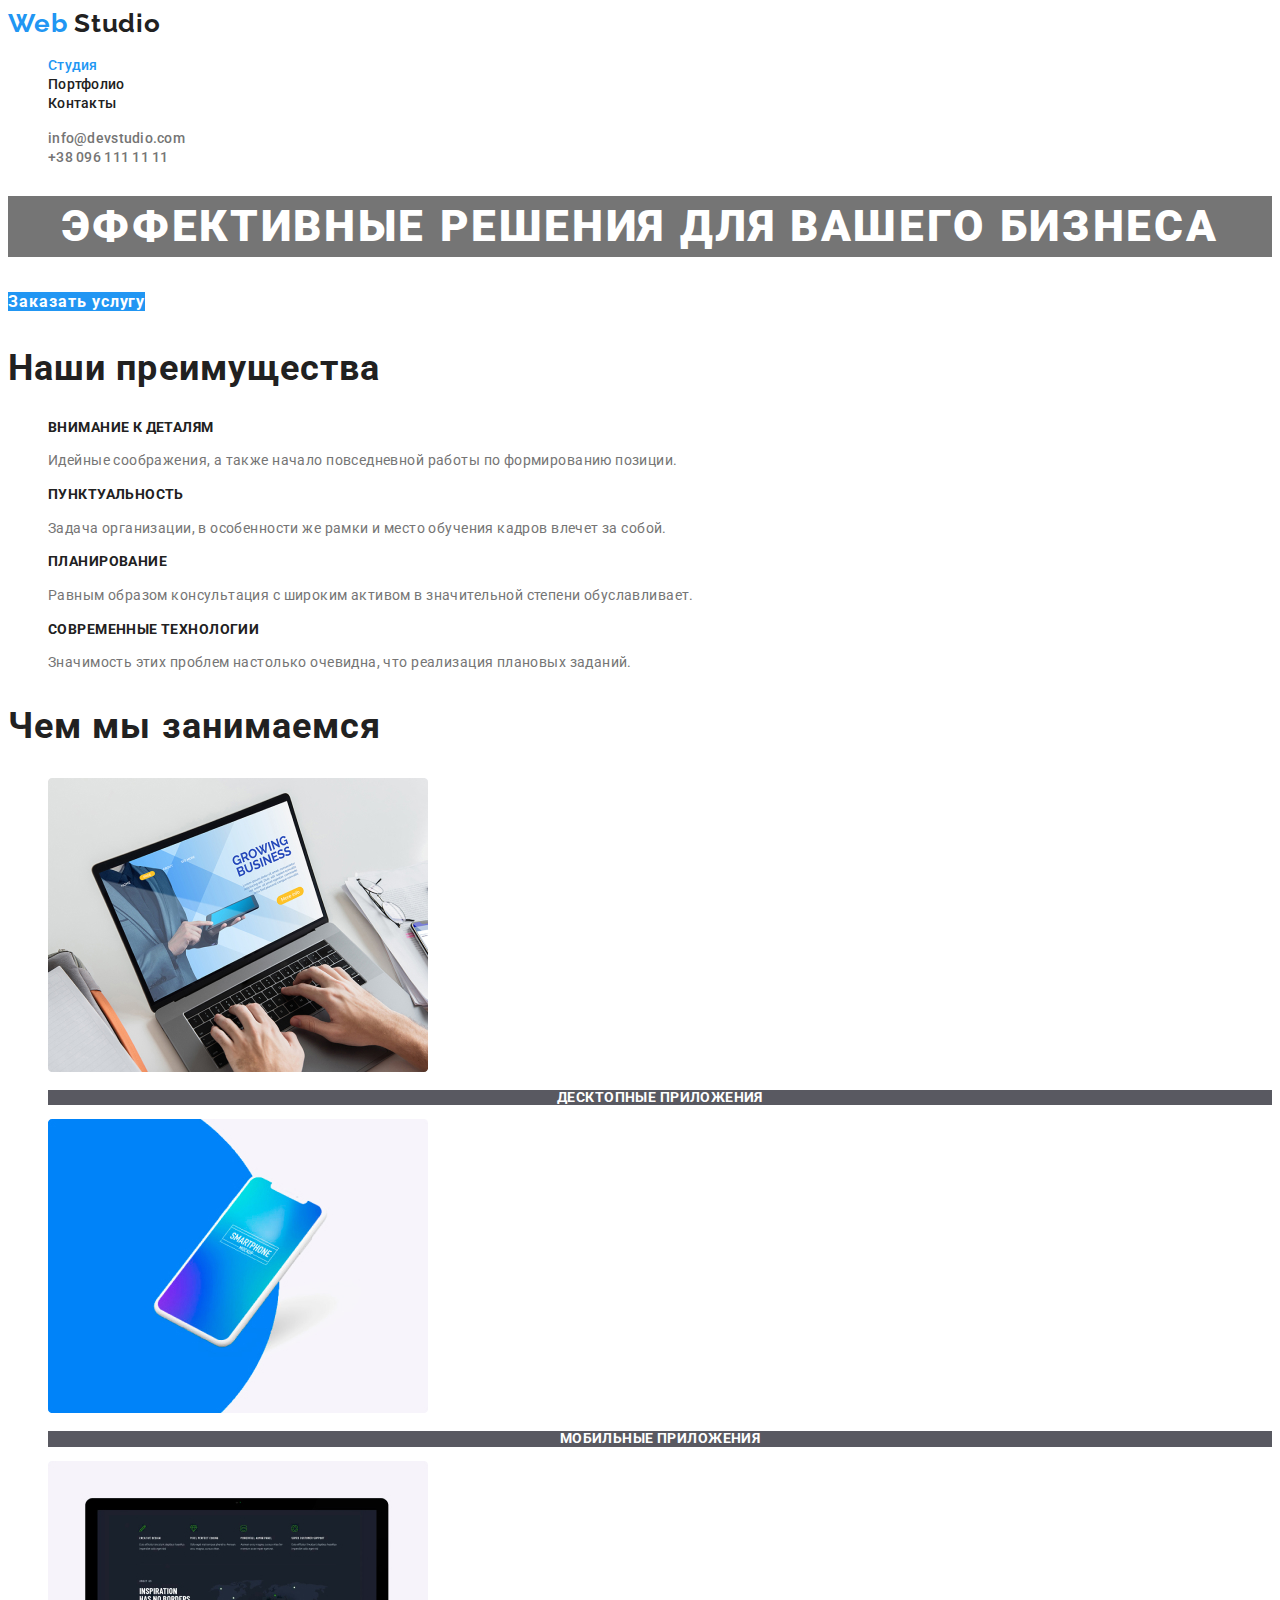
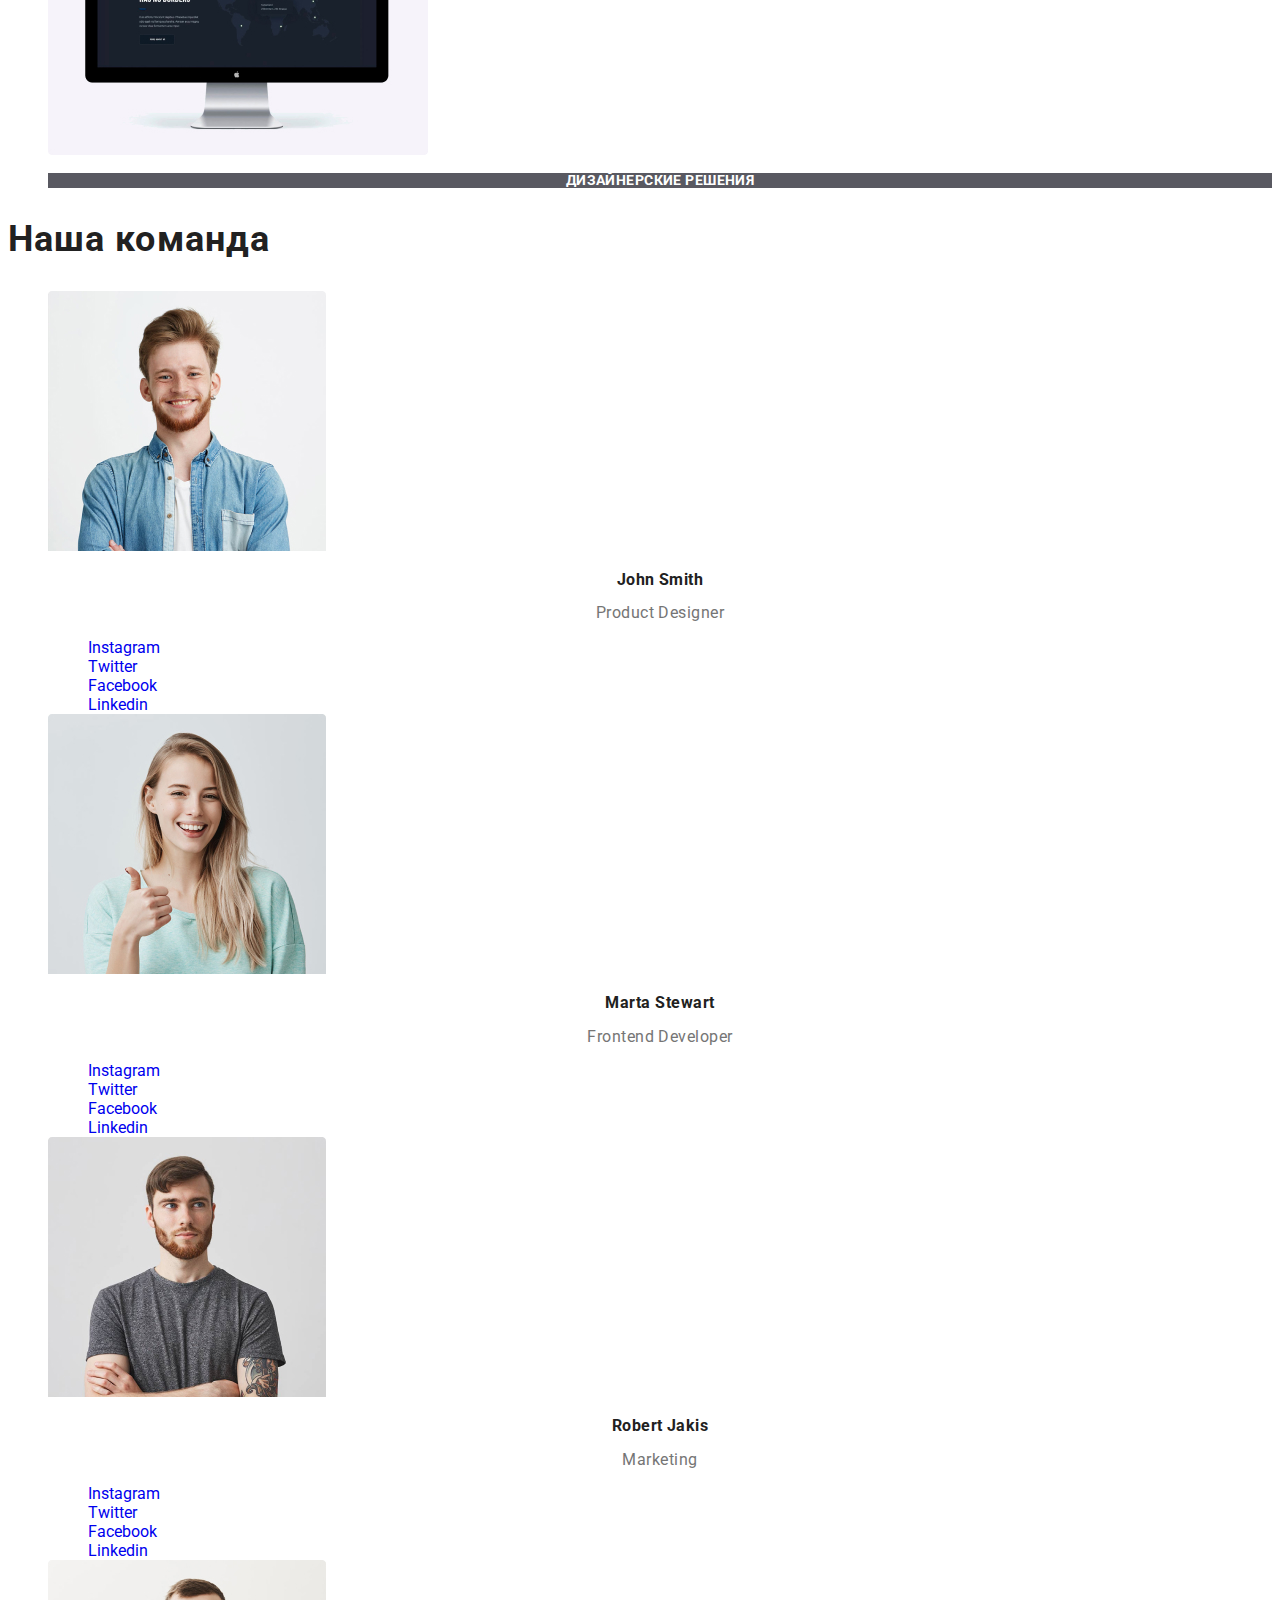
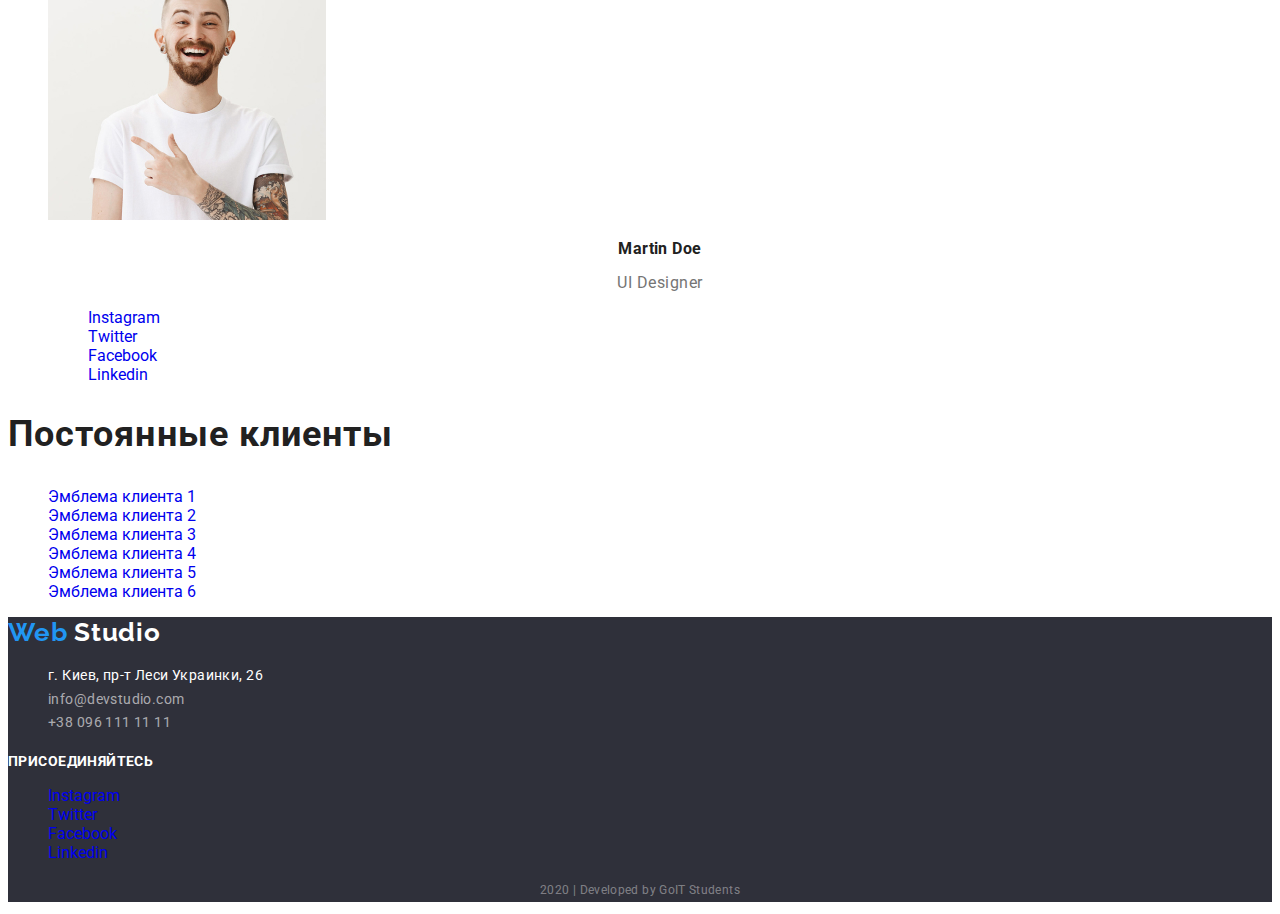
<file: index.html>
<!DOCTYPE html>
<html lang="ru">
  <head>
    <meta charset="UTF-8" />
    <meta name="viewport" content="width=device-width, initial-scale=1.0" />
    <title>Document</title>
    <link
      href="https://fonts.googleapis.com/css2?family=Raleway:wght@700&family=Roboto:wght@400;500;700;900&display=swap"
      rel="stylesheet"
    />
    <link rel="stylesheet" href="./css/styles.css" />
  </head>

  <body>
    <!--Шапка-->
    <header>
      <nav>
        <a href="./index.html" class="logo link"
          >Web <span class="logo-header">Studio</span></a
        >
        <ul class="site-nav list">
          <li><a href="./index.html" class="current link">Студия</a></li>
          <li><a href="./portfolio.html" class="link">Портфолио</a></li>
          <li><a href="#" class="link">Контакты</a></li>
        </ul>
      </nav>

      <ul class="contacts list">
        <li>
          <a href="mailto:info@devstudio.com" class="link"
            >info@devstudio.com</a
          >
        </li>
        <li>
          <a href="tel:+380961111111" class="link">+38 096 111 11 11</a>
        </li>
      </ul>
    </header>

    <main>
      <!--Герой-->
      <section class="hero">
        <h1 class="hero-title">эффективные решения для вашего бизнеса</h1>
        <a class="button">Заказать услугу</a>
      </section>

      <!--Наши преимущества-->
      <section>
        <h2 class="section-title">Наши преимущества</h2>
        <ul class="list">
          <li>
            <h3 class="advantages-title">Внимание к деталям</h3>
            <p class="text">
              Идейные соображения, а также начало повседневной работы по
              формированию позиции.
            </p>
          </li>
          <li>
            <h3 class="advantages-title">Пунктуальность</h3>
            <p class="text">
              Задача организации, в особенности же рамки и место обучения кадров
              влечет за собой.
            </p>
          </li>
          <li>
            <h3 class="advantages-title">Планирование</h3>
            <p class="text">
              Равным образом консультация с широким активом в значительной
              степени обуславливает.
            </p>
          </li>
          <li>
            <h3 class="advantages-title">Современные технологии</h3>
            <p class="text">
              Значимость этих проблем настолько очевидна, что реализация
              плановых заданий.
            </p>
          </li>
        </ul>
      </section>

      <!--Чем мы занимаемся-->
      <section>
        <h2 class="section-title">Чем мы занимаемся</h2>
        <ul class="list">
          <li>
            <img
              src="./images/app.jpg"
              alt="человек работающий за компьютером"
              width="380"
              height="294"
            />
            <h3 class="work-title">Десктопные приложения</h3>
          </li>
          <li>
            <img
              src="./images/phone.jpg"
              alt="смартфон"
              width="380"
              height="294"
            />
            <h3 class="work-title">Мобильные приложения</h3>
          </li>
          <li>
            <img
              src="./images/screen.jpg"
              alt="экран компьютера с дизайном программы"
              width="380"
              height="294"
            />
            <h3 class="work-title">Дизайнерские решения</h3>
          </li>
        </ul>
      </section>

      <!--Наша команда-->
      <section>
        <h2 class="section-title">Наша команда</h2>
        <ul class="list">
          <li>
            <img
              src="./images/smith-photo.jpg"
              alt="фото Джона Смитта"
              width="278"
              height="260"
            />
            <h3 class="worker-name">John Smith</h3>
            <p class="worker-job">Product Designer</p>
            <ul class="list">
              <li>
                <a
                  href="#"
                  aria-label="Ссылка на Instagram"
                  class="socials link"
                  >Instagram</a
                >
              </li>
              <li>
                <a href="#" aria-label="Ссылка на Twitter" class="socials link"
                  >Twitter</a
                >
              </li>
              <li>
                <a href="#" aria-label="Ссылка на Facebook" class="socials link"
                  >Facebook</a
                >
              </li>
              <li>
                <a href="#" aria-label="Ссылка на Linkedin" class="socials link"
                  >Linkedin</a
                >
              </li>
            </ul>
          </li>
          <li>
            <img
              src="./images/steward-photo.jpg"
              alt="фото Марты Стюарт"
              width="278"
              height="260"
            />
            <h3 class="worker-name">Marta Stewart</h3>
            <p class="worker-job">Frontend Developer</p>
            <ul class="list">
              <li>
                <a
                  href="#"
                  aria-label="Ссылка на Instagram"
                  class="socials link"
                  >Instagram</a
                >
              </li>
              <li>
                <a href="#" aria-label="Ссылка на Twitter" class="socials link"
                  >Twitter</a
                >
              </li>
              <li>
                <a href="#" aria-label="Ссылка на Facebook" class="socials link"
                  >Facebook</a
                >
              </li>
              <li>
                <a href="#" aria-label="Ссылка на Linkedin" class="socials link"
                  >Linkedin</a
                >
              </li>
            </ul>
          </li>
          <li>
            <img
              src="./images/jakis-photo.jpg"
              alt="фото Роберта Джекиса"
              width="278"
              height="260"
            />
            <h3 class="worker-name">Robert Jakis</h3>
            <p class="worker-job">Marketing</p>
            <ul class="list">
              <li>
                <a
                  href="#"
                  aria-label="Ссылка на Instagram"
                  class="socials link"
                  >Instagram</a
                >
              </li>
              <li>
                <a href="#" aria-label="Ссылка на Twitter" class="socials link"
                  >Twitter</a
                >
              </li>
              <li>
                <a href="#" aria-label="Ссылка на Facebook" class="socials link"
                  >Facebook</a
                >
              </li>
              <li>
                <a href="#" aria-label="Ссылка на Linkedin" class="socials link"
                  >Linkedin</a
                >
              </li>
            </ul>
          </li>
          <li>
            <img
              src="./images/doe-photo.jpg"
              alt="фото Мартина Доу"
              width="278"
              height="260"
            />
            <h3 class="worker-name">Martin Doe</h3>
            <p class="worker-job">UI Designer</p>
            <ul class="list">
              <li>
                <a
                  href="#"
                  aria-label="Ссылка на Instagram"
                  class="socials link"
                  >Instagram</a
                >
              </li>
              <li>
                <a href="#" aria-label="Ссылка на Twitter" class="socials link"
                  >Twitter</a
                >
              </li>
              <li>
                <a href="#" aria-label="Ссылка на Facebook" class="socials link"
                  >Facebook</a
                >
              </li>
              <li>
                <a href="#" aria-label="Ссылка на Linkedin" class="socials link"
                  >Linkedin</a
                >
              </li>
            </ul>
          </li>
        </ul>
      </section>

      <!--Постоянные клиенты-->
      <section>
        <h2 class="section-title">Постоянные клиенты</h2>
        <ul class="list">
          <li><a href="#" class="clients link">Эмблема клиента 1</a></li>
          <li><a href="#" class="clients link">Эмблема клиента 2</a></li>
          <li><a href="#" class="clients link">Эмблема клиента 3</a></li>
          <li><a href="#" class="clients link">Эмблема клиента 4</a></li>
          <li><a href="#" class="clients link">Эмблема клиента 5</a></li>
          <li><a href="#" class="clients link">Эмблема клиента 6</a></li>
        </ul>
      </section>
    </main>

    <!--Футер-->
    <footer class="footer">
      <div>
        <a href="./index.html" class="logo link"
          >Web <span class="logo-footer">Studio</span></a
        >
        <address>
          <ul class="list">
            <li class="address">г. Киев, пр-т Леси Украинки, 26</li>
            <li>
              <a href="mailto:info@devstudio.com" class="footer-contacts link"
                >info@devstudio.com</a
              >
            </li>
            <li>
              <a href="tel:+380961111111" class="footer-contacts link"
                >+38 096 111 11 11</a
              >
            </li>
          </ul>
        </address>
      </div>

      <div>
        <b class="label">присоединяйтесь</b>
        <ul class="list">
          <li>
            <a href="#" aria-label="Ссылка на Instagram" class="socials link"
              >Instagram</a
            >
          </li>
          <li>
            <a href="#" aria-label="Ссылка на Twitter" class="socials link"
              >Twitter</a
            >
          </li>
          <li>
            <a href="#" aria-label="Ссылка на Facebook" class="socials link"
              >Facebook</a
            >
          </li>
          <li>
            <a href="#" aria-label="Ссылка на Linkedin" class="socials link"
              >Linkedin</a
            >
          </li>
        </ul>
      </div>

      <p class="copyright">2020 | Developed by GoIT Students</p>
    </footer>
  </body>
</html>
</file>
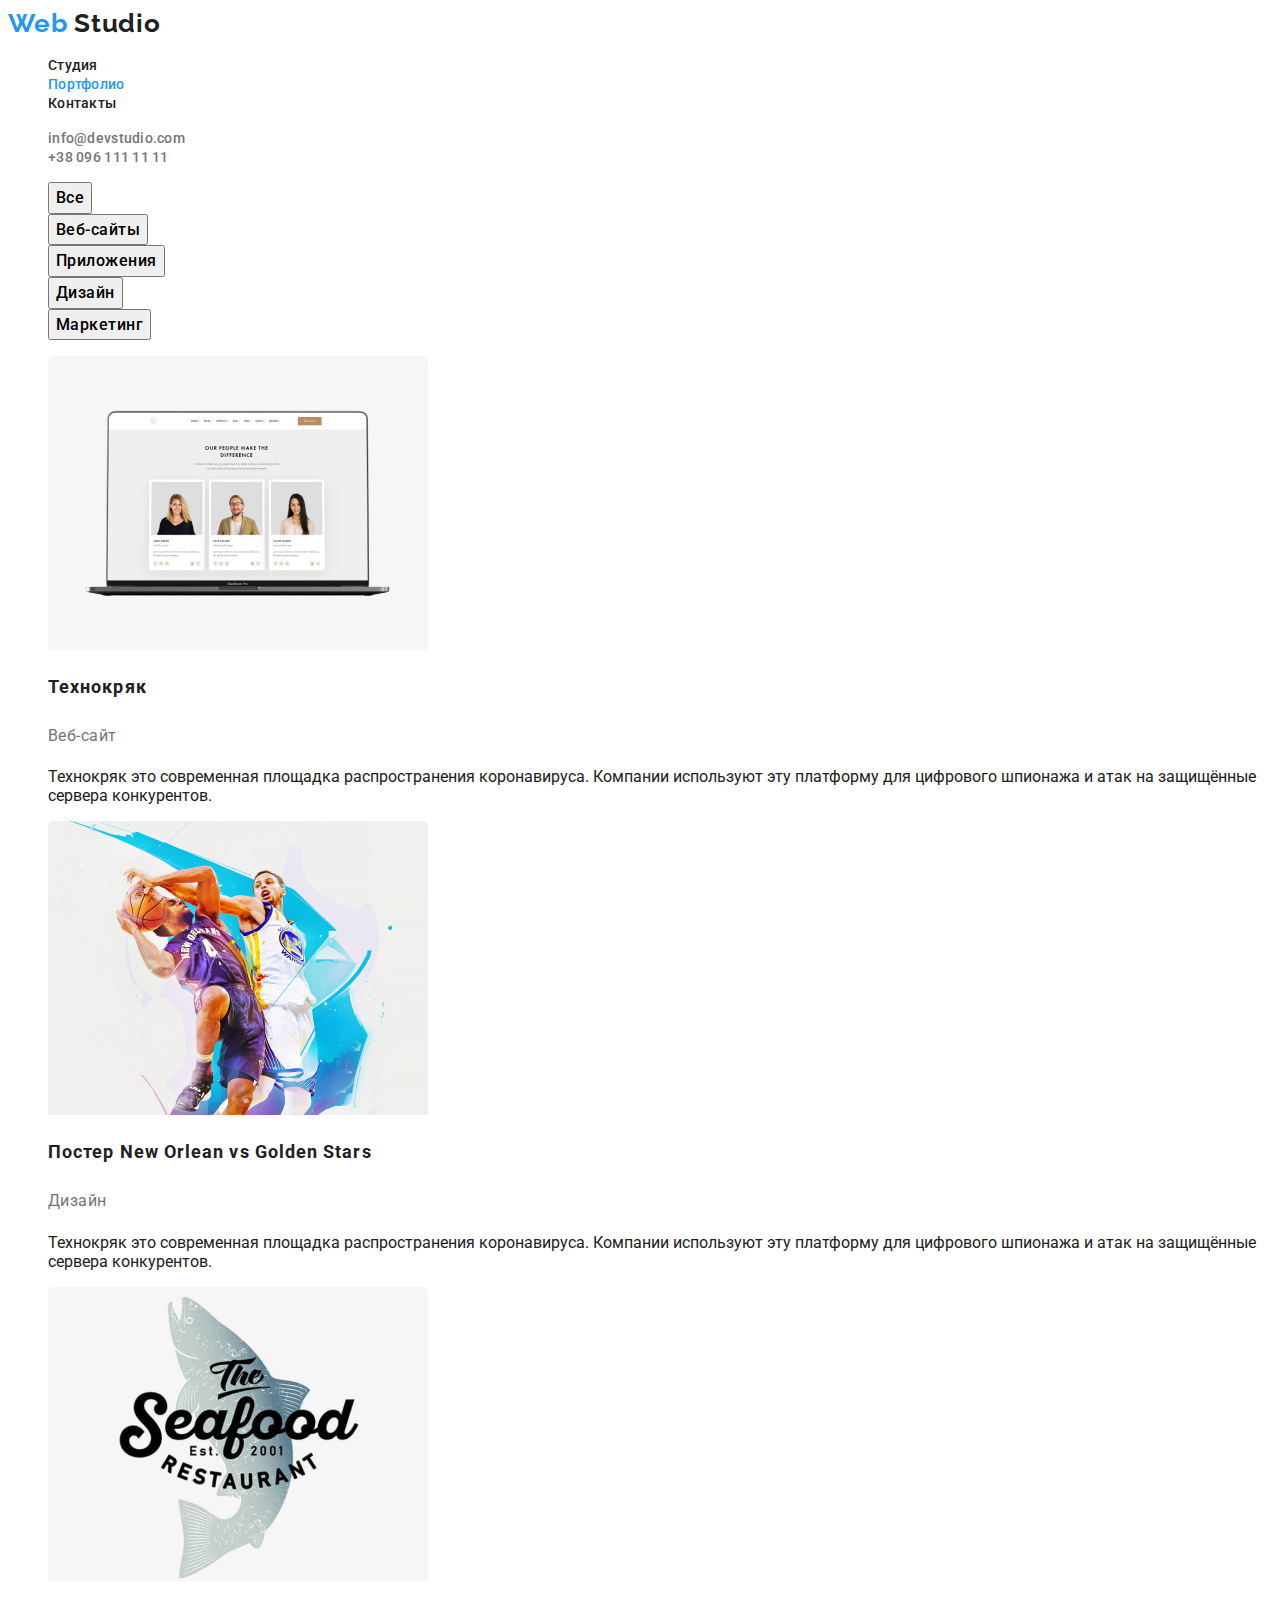
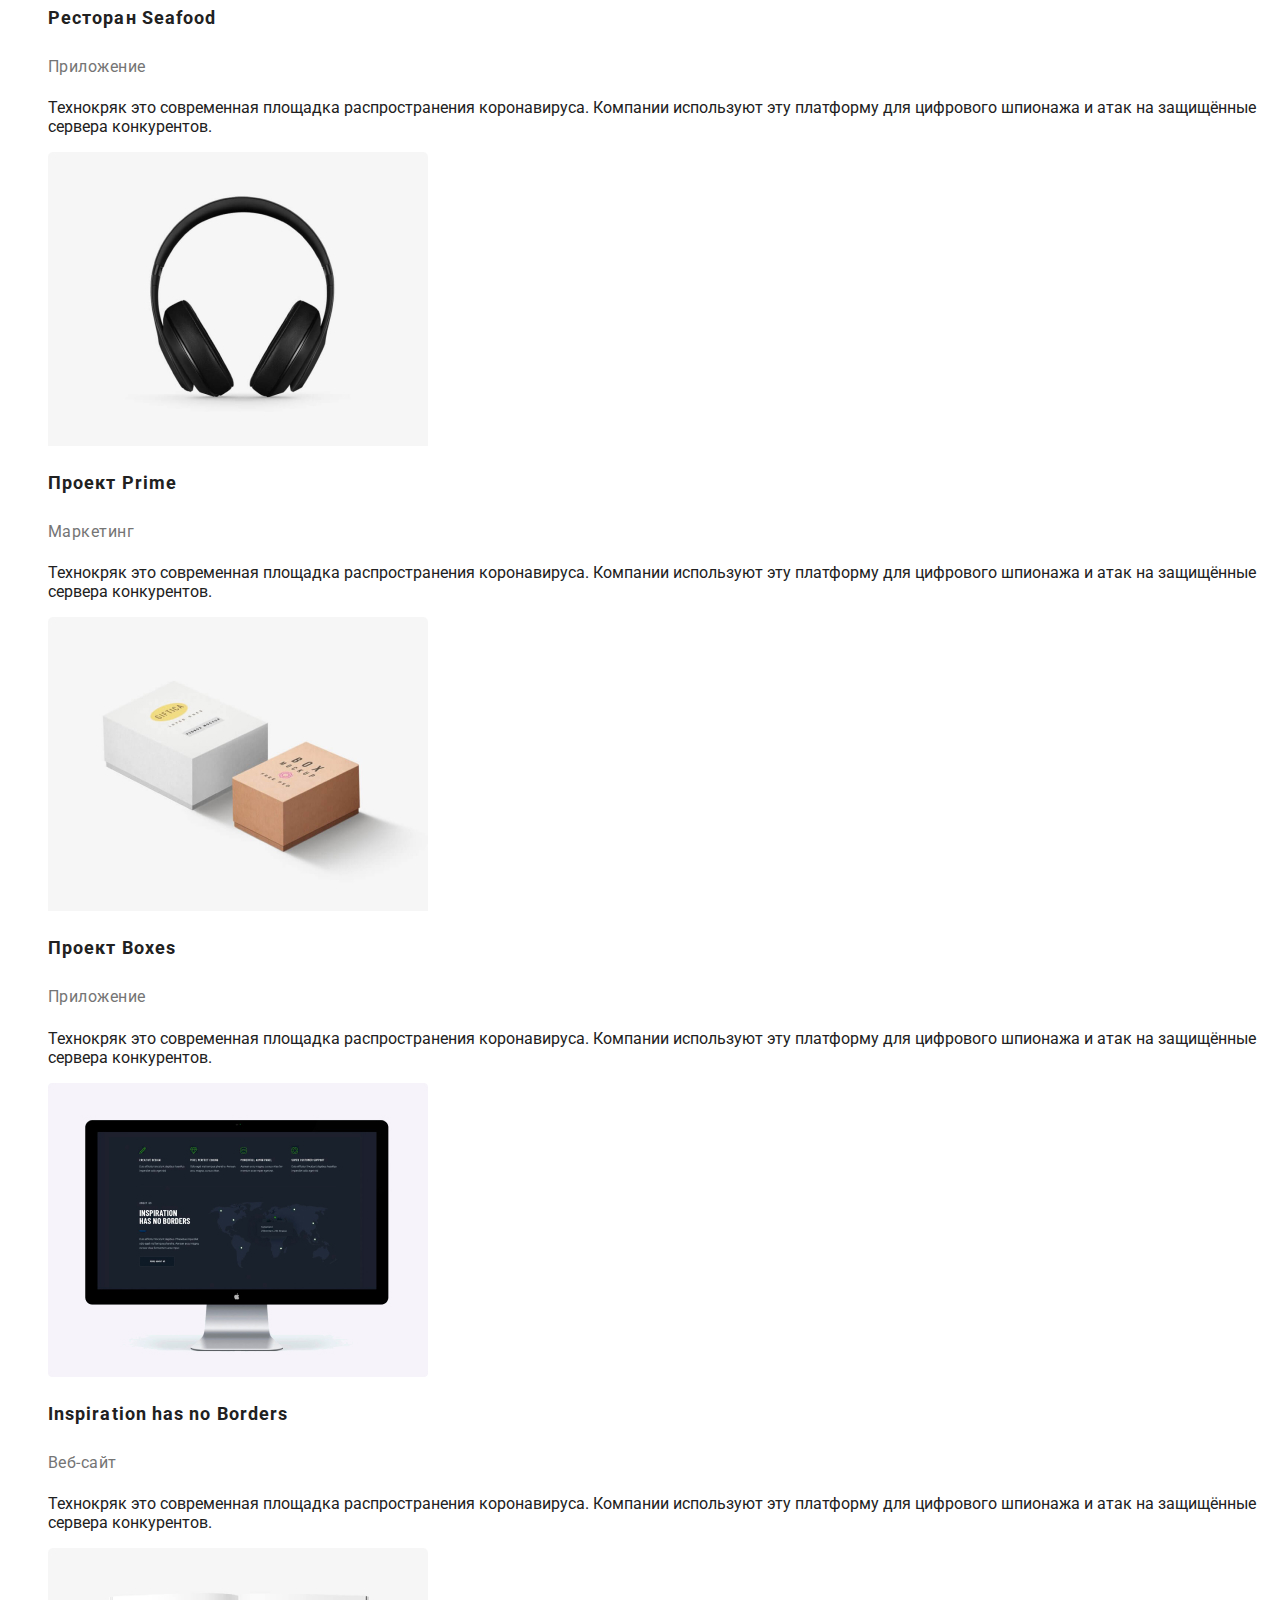
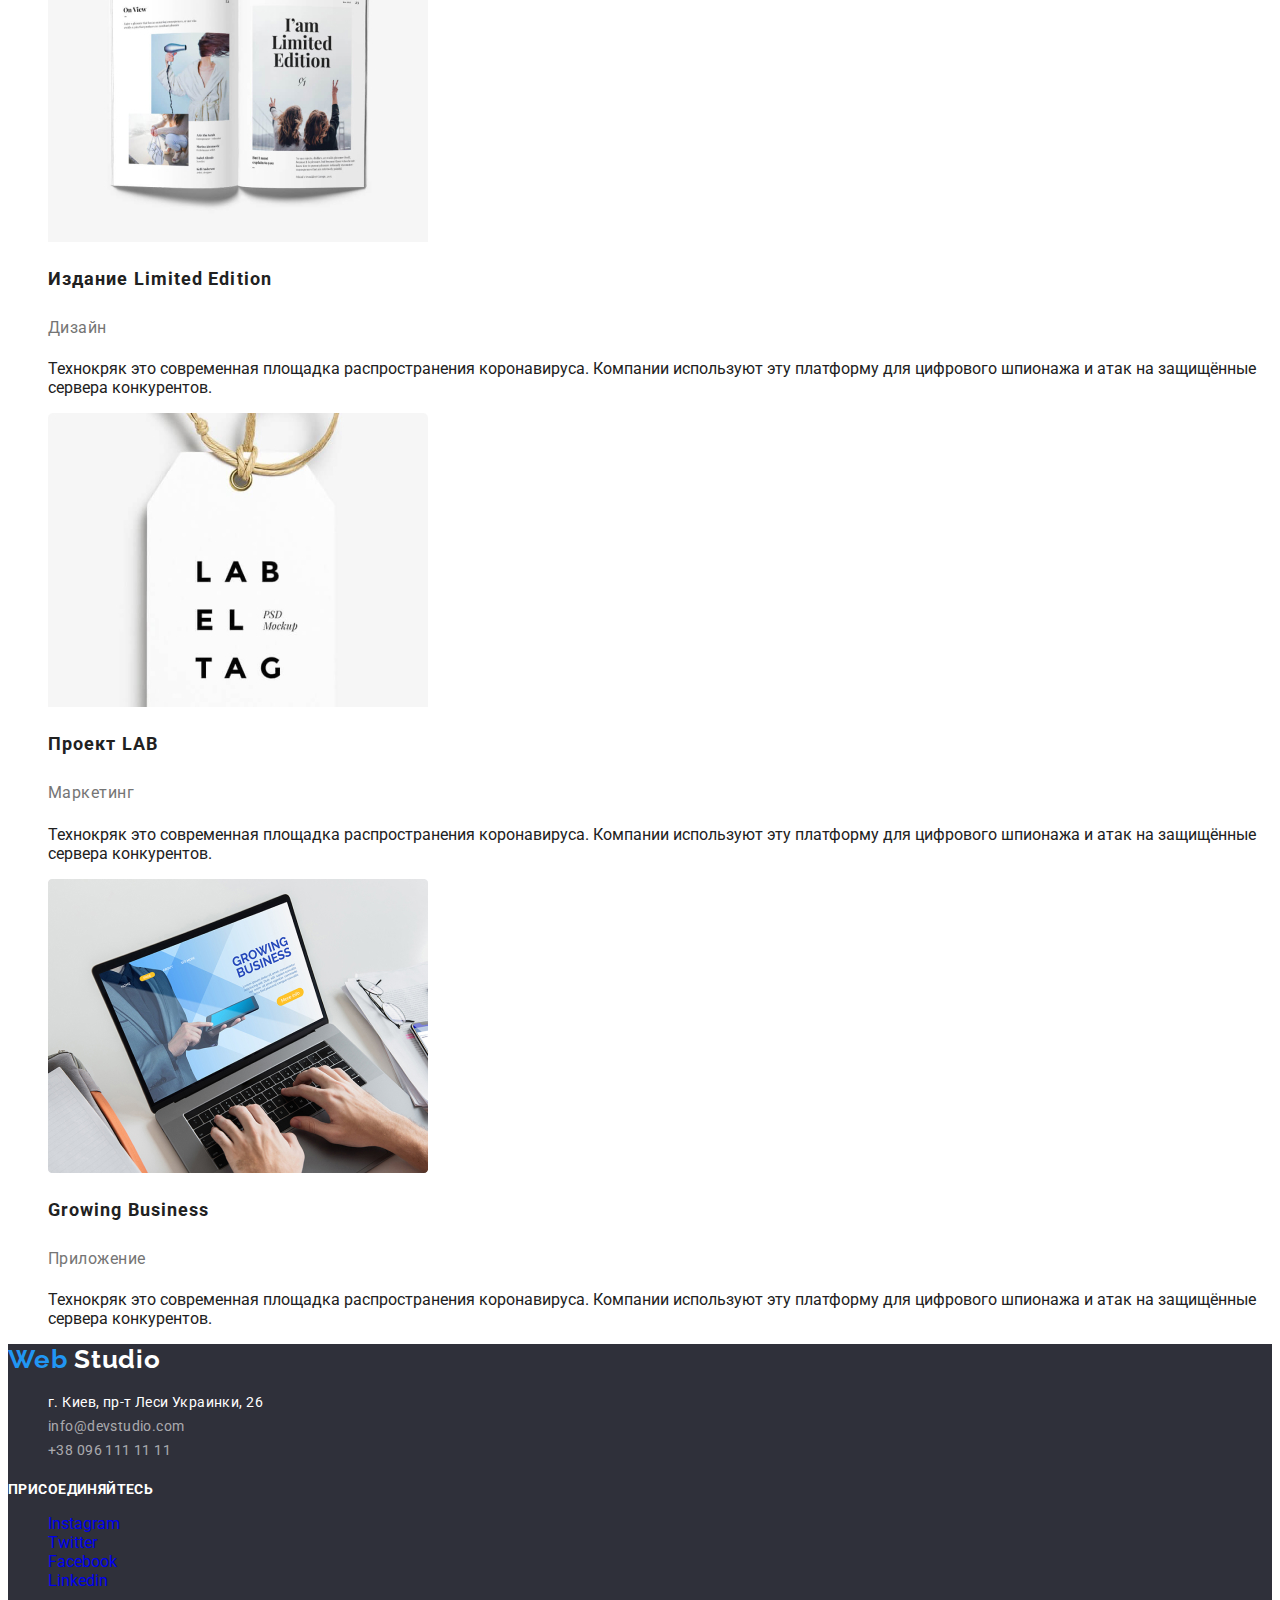
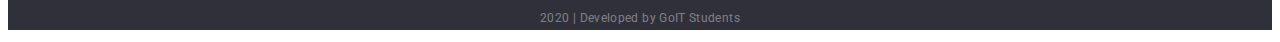
<file: portfolio.html>
<!DOCTYPE html>
<html lang="ru">
  <head>
    <meta charset="UTF-8" />
    <meta name="viewport" content="width=device-width, initial-scale=1.0" />
    <title>Document</title>
    <link
      href="https://fonts.googleapis.com/css2?family=Raleway:wght@700&family=Roboto:wght@400;500;700;900&display=swap"
      rel="stylesheet"
    />
    <link rel="stylesheet" href="./css/styles.css" />
  </head>

  <body>
    <!--Шапка-->
    <header>
      <nav>
        <a href="./index.html" class="logo link"
          >Web <span class="logo-header">Studio</span></a
        >
        <ul class="site-nav list">
          <li><a href="./index.html" class="link">Студия</a></li>
          <li><a href="./portfolio.html" class="current link">Портфолио</a></li>
          <li><a href="#" class="link">Контакты</a></li>
        </ul>
      </nav>

      <ul class="contacts list">
        <li>
          <a href="mailto:info@devstudio.com" class="link"
            >info@devstudio.com</a
          >
        </li>
        <li>
          <a href="tel:+380961111111" class="link">+38 096 111 11 11</a>
        </li>
      </ul>
    </header>

    <main>
      <!--Фильтр-->
      <section class="portfolio">
        <ul class="list">
          <li><button class="filter">Все</button></li>
          <li><button class="filter">Веб-сайты</button></li>
          <li><button class="filter">Приложения</button></li>
          <li><button class="filter">Дизайн</button></li>
          <li><button class="filter">Маркетинг</button></li>
        </ul>

        <!--Галерея/Портфолио-->
        <ul class="portfolio list">
          <li>
            <a href="#" class="link">
              <img
                src="./images/project-1.jpg"
                alt="Экран ноутбука на котором открыт сайт Технокряк"
                width="380"
                height="294"
              />
              <h2 class="portfolio-item">Технокряк</h2>
              <p class="portfolio-type">Веб-сайт</p>
              <p>
                Технокряк это современная площадка распространения коронавируса.
                Компании используют эту платформу для цифрового шпионажа и атак
                на защищённые сервера конкурентов.
              </p></a
            >
          </li>
          <li>
            <a href="#" class="link">
              <img
                src="./images/project-2.jpg"
                alt="Постер с двумя игроками команд New Orlean и Golden Stars"
                width="380"
                height="294"
              />
              <h2 class="portfolio-item">Постер New Orlean vs Golden Stars</h2>
              <p class="portfolio-type">Дизайн</p>
              <p>
                Технокряк это современная площадка распространения коронавируса.
                Компании используют эту платформу для цифрового шпионажа и атак
                на защищённые сервера конкурентов.
              </p></a
            >
          </li>
          <li>
            <a href="#" class="link">
              <img
                src="./images/project-3.jpg"
                alt="Эмблема ресторана Seafood"
                width="380"
                height="294"
              />
              <h2 class="portfolio-item">Ресторан Seafood</h2>
              <p class="portfolio-type">Приложение</p>
              <p>
                Технокряк это современная площадка распространения коронавируса.
                Компании используют эту платформу для цифрового шпионажа и атак
                на защищённые сервера конкурентов.
              </p></a
            >
          </li>
          <li>
            <a href="#" class="link">
              <img
                src="./images/project-4.jpg"
                alt="Наушники"
                width="380"
                height="294"
              />
              <h2 class="portfolio-item">Проект Prime</h2>
              <p class="portfolio-type">Маркетинг</p>
              <p>
                Технокряк это современная площадка распространения коронавируса.
                Компании используют эту платформу для цифрового шпионажа и атак
                на защищённые сервера конкурентов.
              </p></a
            >
          </li>
          <li>
            <a href="#" class="link">
              <img
                src="./images/project-5.jpg"
                alt="Эмблема приложения Boxes: две коробки"
                width="380"
                height="294"
              />
              <h2 class="portfolio-item">Проект Boxes</h2>
              <p class="portfolio-type">Приложение</p>
              <p>
                Технокряк это современная площадка распространения коронавируса.
                Компании используют эту платформу для цифрового шпионажа и атак
                на защищённые сервера конкурентов.
              </p></a
            >
          </li>
          <li>
            <a href="#" class="link">
              <img
                src="./images/screen.jpg"
                alt="Экран компьютера с открытым сайтом"
                width="380"
                height="294"
              />
              <h2 class="portfolio-item">Inspiration has no Borders</h2>
              <p class="portfolio-type">Веб-сайт</p>
              <p>
                Технокряк это современная площадка распространения коронавируса.
                Компании используют эту платформу для цифрового шпионажа и атак
                на защищённые сервера конкурентов.
              </p></a
            >
          </li>
          <li>
            <a href="#" class="link">
              <img
                src="./images/project-7.jpg"
                alt="Открытый журнал Limited Edition"
                width="380"
                height="294"
              />
              <h2 class="portfolio-item">Издание Limited Edition</h2>
              <p class="portfolio-type">Дизайн</p>
              <p>
                Технокряк это современная площадка распространения коронавируса.
                Компании используют эту платформу для цифрового шпионажа и атак
                на защищённые сервера конкурентов.
              </p></a
            >
          </li>
          <li>
            <a href="#" class="link">
              <img
                src="./images/project-8.jpg"
                alt="Этикетка с надписью Lab El Tag"
                width="380"
                height="294"
              />
              <h2 class="portfolio-item">Проект LAB</h2>
              <p class="portfolio-type">Маркетинг</p>
              <p>
                Технокряк это современная площадка распространения коронавируса.
                Компании используют эту платформу для цифрового шпионажа и атак
                на защищённые сервера конкурентов.
              </p></a
            >
          </li>
          <li>
            <a href="#" class="link">
              <img
                src="./images/app.jpg"
                alt="Человек работающий за компьютером"
                width="380"
                height="294"
              />
              <h2 class="portfolio-item">Growing Business</h2>
              <p class="portfolio-type">Приложение</p>
              <p>
                Технокряк это современная площадка распространения коронавируса.
                Компании используют эту платформу для цифрового шпионажа и атак
                на защищённые сервера конкурентов.
              </p></a
            >
          </li>
        </ul>
      </section>
    </main>

    <!--Футер-->
    <footer class="footer">
      <div>
        <a href="./index.html" class="logo link"
          >Web <span class="logo-footer">Studio</span></a
        >
        <address>
          <ul class="list">
            <li class="address">г. Киев, пр-т Леси Украинки, 26</li>
            <li>
              <a href="mailto:info@devstudio.com" class="footer-contacts link"
                >info@devstudio.com</a
              >
            </li>
            <li>
              <a href="tel:+380961111111" class="footer-contacts link"
                >+38 096 111 11 11</a
              >
            </li>
          </ul>
        </address>
      </div>

      <div>
        <b class="label">присоединяйтесь</b>
        <ul class="list">
          <li>
            <a href="#" aria-label="Ссылка на Instagram" class="socials link"
              >Instagram</a
            >
          </li>
          <li>
            <a href="#" aria-label="Ссылка на Twitter" class="socials link"
              >Twitter</a
            >
          </li>
          <li>
            <a href="#" aria-label="Ссылка на Facebook" class="socials link"
              >Facebook</a
            >
          </li>
          <li>
            <a href="#" aria-label="Ссылка на Linkedin" class="socials link"
              >Linkedin</a
            >
          </li>
        </ul>
      </div>

      <p class="copyright">2020 | Developed by GoIT Students</p>
    </footer>
  </body>
</html>
</file>
<file: css/styles.css>
/*цвет основного контента #757575*/
/*цвет заголовка #212121*/
/*цвет акцента #2196F3*/
/*белый цвет #FFFFFF*/
/*цвет футера #2F303A*/
/*цвет копирайта rgba(255, 255, 255, 0.4)*/

/*General*/

:root {
  --primary-text-color: #757575;
  --primary-title-color: #212121;
  --accent-color: #2196f3;
  --primary-white-color: #ffffff;
  --button-text-color: #ffffff;
  --footer-bg-color: #2f303a;
  --copyright-color: rgba(255, 255, 255, 0.4);
}
body {
  font-family: Roboto, sans-serif;
  color: var(--primary-text-color);
}
.list {
  list-style: none;
}

.link {
  text-decoration: none;
  font-family: inherit;
}

/*Header*/

.site-nav .link {
  color: var(--primary-title-color);
  font-weight: 500;
  font-size: 14px;
  line-height: 1.1;
  letter-spacing: 0.02em;
}
.site-nav .link:hover,
.site-nav .link:focus,
.contacts .link:hover,
.contacts .link:focus,
.socials.link:hover,
.socials.link:focus,
.clients.link:hover,
.clients.link:focus {
  color: var(--accent-color);
}

.contacts .link {
  color: var(--primary-text-color);
  font-weight: 500;
  font-size: 14px;
  line-height: 1.1;
  letter-spacing: 0.02em;
}

/*Logo*/

.logo {
  color: var(--accent-color);
  font-family: Raleway, sans-serif;
  font-weight: 700;
  font-size: 26px;
  line-height: 1.2;
  letter-spacing: 0.03em;
}

.logo-header {
  color: var(--primary-title-color);
}

.logo-footer {
  color: #ffffff;
}

/*Hero*/
.hero-title {
  color: #ffffff;
  font-weight: 900;
  font-size: 44px;
  line-height: 1.4;
  text-align: center;
  letter-spacing: 0.06em;
  text-transform: uppercase;
  background-color: #757575; /*чтобы белый текст был виден*/
}
.button {
  font-family: inherit; /*почему не работает?*/
  color: var(--button-text-color);
  background-color: var(--accent-color);
  font-weight: 700;
  font-size: 16px;
  line-height: 1.9;
  align-items: center;
  text-align: center;
  letter-spacing: 0.06em;
}

/*Sections*/
.section-title {
  color: var(--primary-title-color);
  font-weight: 700;
  font-size: 36px;
  line-height: 1.2;
  letter-spacing: 0.03em;
}

.worker-name {
  color: var(--primary-title-color);
  font-size: 16px;
  line-height: 1.1;
  text-align: center;
  letter-spacing: 0.03em;
}

.worker-job /*подумать над названием класа*/ {
  font-size: 16px;
  line-height: 1.1;
  text-align: center;
  letter-spacing: 0.03em;
}

.advantages-title {
  color: var(--primary-title-color);
  font-weight: 700;
  font-size: 14px;
  line-height: 1.1;
  letter-spacing: 0.03em;
  text-transform: uppercase;
}

.text {
  font-size: 14px;
  line-height: 1.7;
  letter-spacing: 0.03em;
}

.work-title {
  color: #ffffff;
  background-color: rgba(47, 48, 58, 0.8); /*чтобы белый текст был виден*/
  font-size: 14px;
  line-height: 1.1;
  text-align: center;
  letter-spacing: 0.03em;
  text-transform: uppercase;
}

/*Footer*/
.footer {
  background-color: var(--footer-bg-color);
}

.footer-contacts {
  font-style: normal;
  color: rgba(255, 255, 255, 0.6);
  font-size: 14px;
  line-height: 1.7;
  letter-spacing: 0.03em;
}

.label {
  color: var(--button-text-color);
  font-weight: 700;
  font-size: 14px;
  line-height: 1.1;
  letter-spacing: 0.03em;
  text-transform: uppercase;
}

.address {
  font-style: normal;
  color: #ffffff;
  font-size: 14px;
  line-height: 1.7;
  letter-spacing: 0.03em;
}

.copyright {
  color: var(--copyright-color);
  font-weight: normal;
  font-size: 12px;
  line-height: 2;
  text-align: center;
  letter-spacing: 0.03em;
}

/*Portfolio*/
.portfolio .link {
  color: var(--primary-title-color);
}

.portfolio .filter {
  font-family: inherit;
  font-weight: 500;
  font-size: 16px;
  line-height: 1.6;
  text-align: center;
  letter-spacing: 0.03em;
}

.portfolio .filter:hover,
.portfolio .filter:focus {
  color: var(--primary-white-color);
  background-color: var(--accent-color);
}

.portfolio-item {
  font-weight: 700;
  font-size: 18px;
  line-height: 2;
  letter-spacing: 0.06em;
}

.portfolio-type {
  color: var(--primary-text-color);
  font-size: 16px;
  line-height: 1.9;
  letter-spacing: 0.03em;
}

/*Current page*/

.site-nav .current.link {
  color: var(--accent-color);
}
</file>
